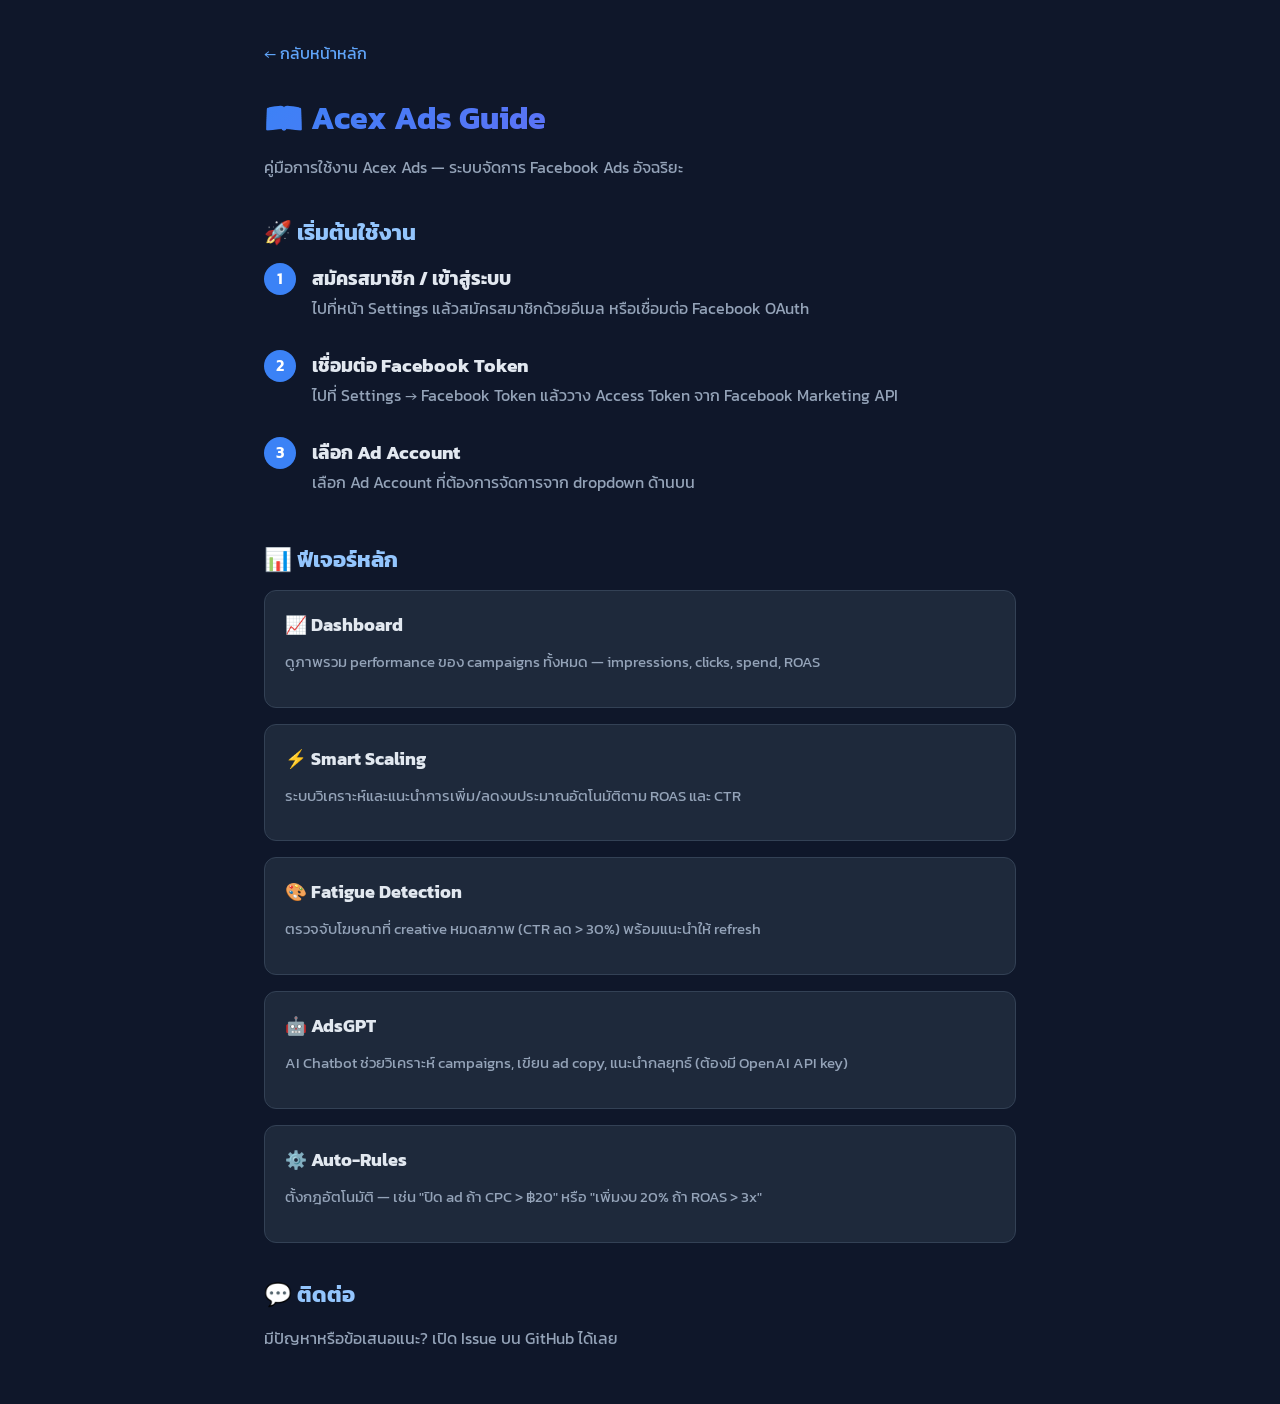
<file: templates/guide.html>
<!doctype html>
<html lang="th">
  <head>
    <meta charset="UTF-8" />
    <meta name="viewport" content="width=device-width, initial-scale=1.0" />
    <title>Acex Ads — Guide</title>
    <link rel="preconnect" href="https://fonts.googleapis.com" />
    <link rel="preconnect" href="https://fonts.gstatic.com" crossorigin />
    <link rel="stylesheet" href="https://fonts.googleapis.com/css2?family=Kanit:wght@300;400;500;600;700;800&display=swap" />
    <style>
      * { margin: 0; padding: 0; box-sizing: border-box; }
      body { font-family: 'Kanit', sans-serif; background: #0f172a; color: #e2e8f0; line-height: 1.7; }
      .container { max-width: 800px; margin: 0 auto; padding: 40px 24px; }
      h1 { font-size: 2rem; background: linear-gradient(135deg, #3b82f6, #8b5cf6); -webkit-background-clip: text; -webkit-text-fill-color: transparent; margin-bottom: 8px; }
      h2 { font-size: 1.4rem; color: #93c5fd; margin: 32px 0 12px; }
      p { margin-bottom: 12px; color: #94a3b8; }
      .card { background: #1e293b; border-radius: 12px; padding: 20px; margin-bottom: 16px; border: 1px solid #334155; }
      .card h3 { color: #e2e8f0; font-size: 1.1rem; margin-bottom: 8px; }
      .card p { font-size: 0.95rem; }
      code { background: #334155; padding: 2px 8px; border-radius: 4px; font-size: 0.9rem; color: #a5b4fc; }
      .step { display: flex; gap: 16px; align-items: flex-start; margin-bottom: 16px; }
      .step-num { background: #3b82f6; color: white; width: 32px; height: 32px; border-radius: 50%; display: flex; align-items: center; justify-content: center; font-weight: 600; flex-shrink: 0; }
      .back { display: inline-block; margin-bottom: 24px; color: #60a5fa; text-decoration: none; }
      .back:hover { text-decoration: underline; }
    </style>
  </head>
  <body>
    <div class="container">
      <a href="/" class="back">← กลับหน้าหลัก</a>
      <h1>📖 Acex Ads Guide</h1>
      <p>คู่มือการใช้งาน Acex Ads — ระบบจัดการ Facebook Ads อัจฉริยะ</p>

      <h2>🚀 เริ่มต้นใช้งาน</h2>
      <div class="step">
        <div class="step-num">1</div>
        <div>
          <h3>สมัครสมาชิก / เข้าสู่ระบบ</h3>
          <p>ไปที่หน้า Settings แล้วสมัครสมาชิกด้วยอีเมล หรือเชื่อมต่อ Facebook OAuth</p>
        </div>
      </div>
      <div class="step">
        <div class="step-num">2</div>
        <div>
          <h3>เชื่อมต่อ Facebook Token</h3>
          <p>ไปที่ Settings → Facebook Token แล้ววาง Access Token จาก Facebook Marketing API</p>
        </div>
      </div>
      <div class="step">
        <div class="step-num">3</div>
        <div>
          <h3>เลือก Ad Account</h3>
          <p>เลือก Ad Account ที่ต้องการจัดการจาก dropdown ด้านบน</p>
        </div>
      </div>

      <h2>📊 ฟีเจอร์หลัก</h2>
      <div class="card">
        <h3>📈 Dashboard</h3>
        <p>ดูภาพรวม performance ของ campaigns ทั้งหมด — impressions, clicks, spend, ROAS</p>
      </div>
      <div class="card">
        <h3>⚡ Smart Scaling</h3>
        <p>ระบบวิเคราะห์และแนะนำการเพิ่ม/ลดงบประมาณอัตโนมัติตาม ROAS และ CTR</p>
      </div>
      <div class="card">
        <h3>🎨 Fatigue Detection</h3>
        <p>ตรวจจับโฆษณาที่ creative หมดสภาพ (CTR ลด > 30%) พร้อมแนะนำให้ refresh</p>
      </div>
      <div class="card">
        <h3>🤖 AdsGPT</h3>
        <p>AI Chatbot ช่วยวิเคราะห์ campaigns, เขียน ad copy, แนะนำกลยุทธ์ (ต้องมี OpenAI API key)</p>
      </div>
      <div class="card">
        <h3>⚙️ Auto-Rules</h3>
        <p>ตั้งกฎอัตโนมัติ — เช่น "ปิด ad ถ้า CPC > ฿20" หรือ "เพิ่มงบ 20% ถ้า ROAS > 3x"</p>
      </div>

      <h2>💬 ติดต่อ</h2>
      <p>มีปัญหาหรือข้อเสนอแนะ? เปิด Issue บน GitHub ได้เลย</p>
    </div>
  </body>
</html>
</file>
